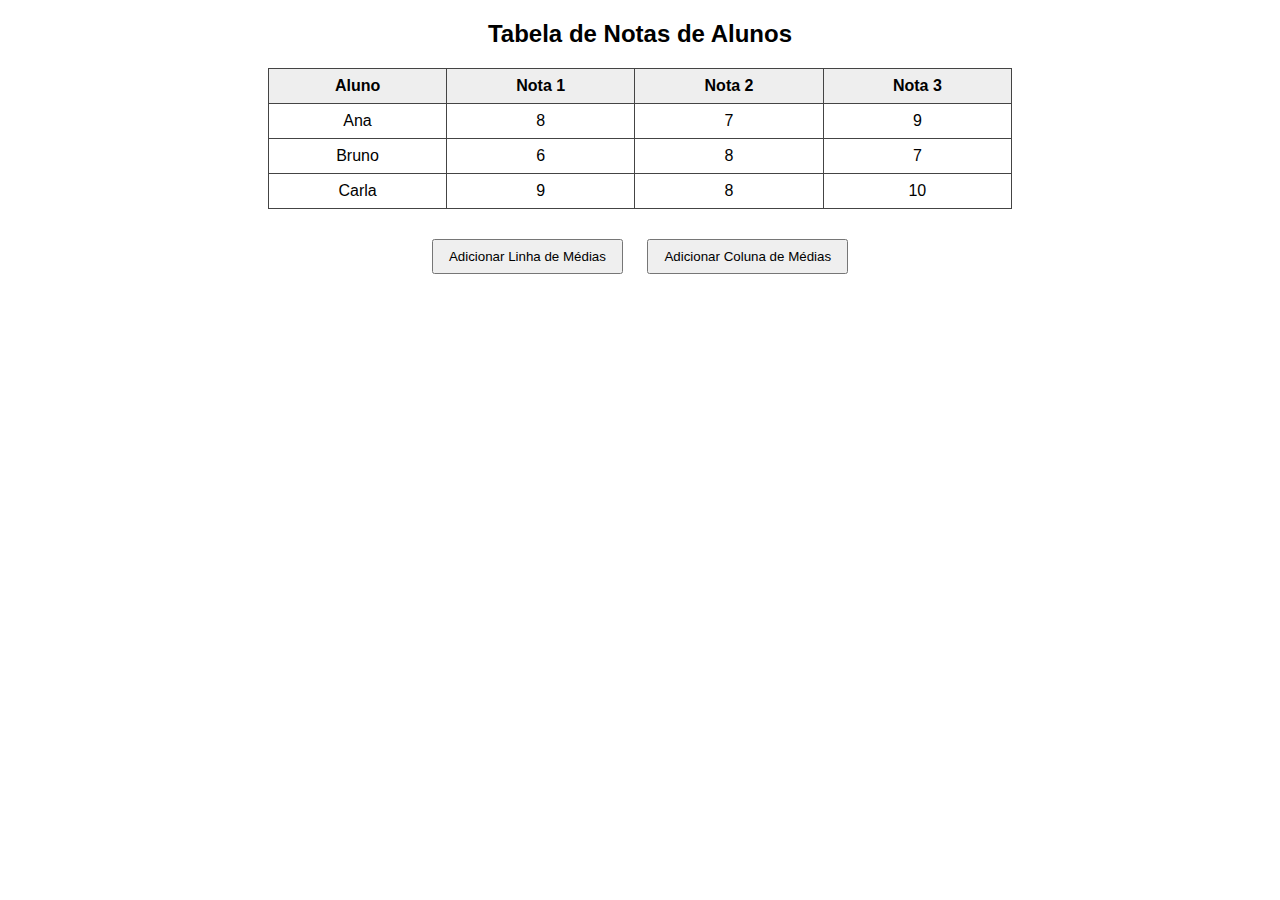
<file: index.html>
<!DOCTYPE html>
<html lang="pt-br">
<head>
  <meta charset="UTF-8">
  <title>Tabela de Notas - Prática 2</title>
  <link rel="stylesheet" href="style.css">
</head>
<body>

  <h2>Tabela de Notas de Alunos</h2>

  <table id="tabelaNotas">
    <thead>
      <tr>
        <th>Aluno</th>
        <th>Nota 1</th>
        <th>Nota 2</th>
        <th>Nota 3</th>
      </tr>
    </thead>
    <tbody>
      <tr>
        <td>Ana</td>
        <td>8</td>
        <td>7</td>
        <td>9</td>
      </tr>
      <tr>
        <td>Bruno</td>
        <td>6</td>
        <td>8</td>
        <td>7</td>
      </tr>
      <tr>
        <td>Carla</td>
        <td>9</td>
        <td>8</td>
        <td>10</td>
      </tr>
    </tbody>
  </table>

  <div class="botoes">
    <button onclick="linhaMedia()">Adicionar Linha de Médias</button>
    <button onclick="colunaMedia()">Adicionar Coluna de Médias</button>
  </div>

  <script src="script.js"></script>
</body>
</html>
</file>
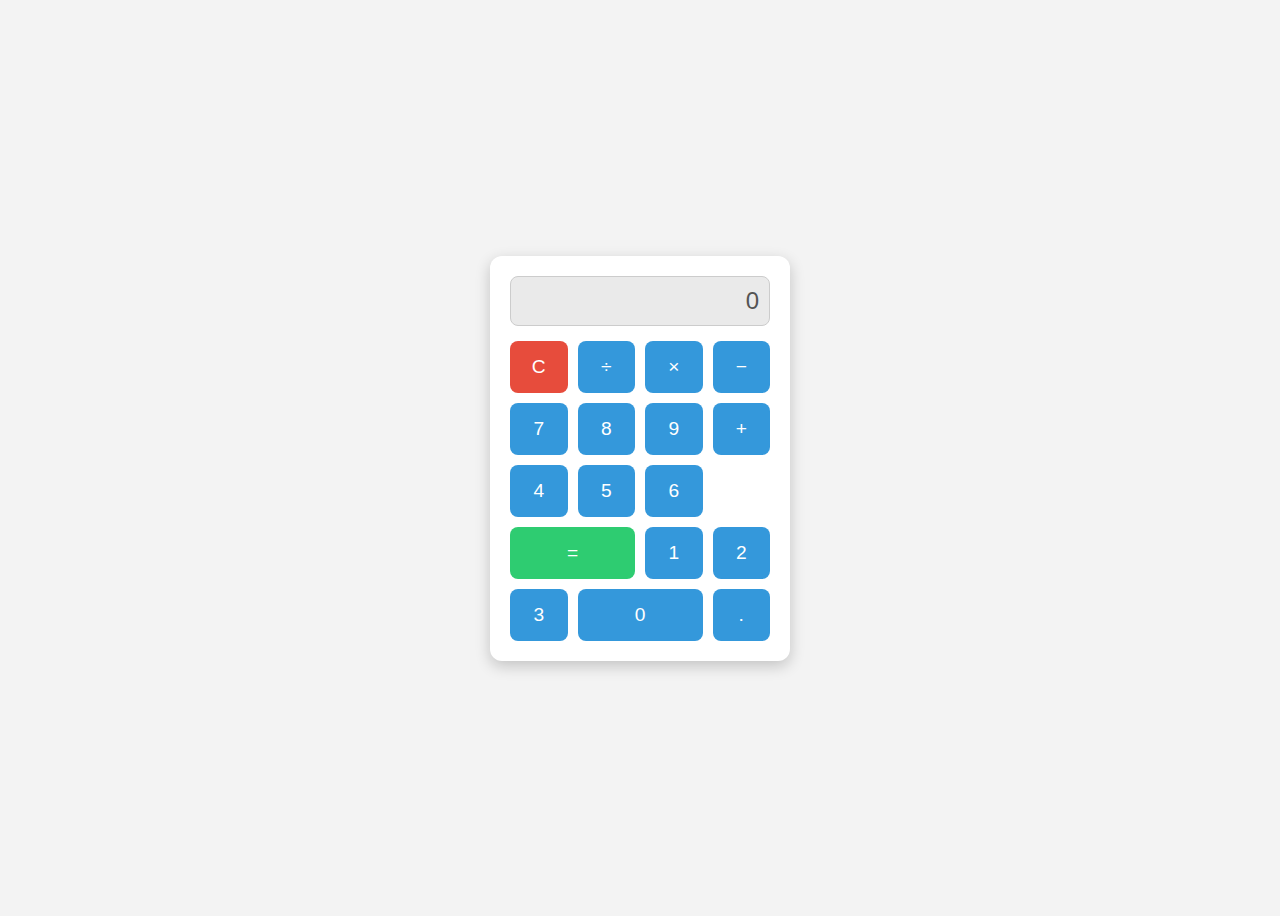
<file: aula 5 calc/index.html>
<!DOCTYPE html>
<html lang="pt-BR">
<head>
  <meta charset="UTF-8">
  <title>Calculadora</title>
  <link rel="stylesheet" href="styles.css">
</head>
<body>
  <div class="calc">
    <input type="text" id="resultado" value="0" disabled>

    <div class="teclado">
      <button onclick="limpar()" class="limpar">C</button>
      <button onclick="digitar('/')">÷</button>
      <button onclick="digitar('*')">×</button>
      <button onclick="digitar('-')">−</button>

      <button onclick="digitar('7')">7</button>
      <button onclick="digitar('8')">8</button>
      <button onclick="digitar('9')">9</button>
      <button onclick="digitar('+')">+</button>

      <button onclick="digitar('4')">4</button>
      <button onclick="digitar('5')">5</button>
      <button onclick="digitar('6')">6</button>
      <button onclick="calcular()" class="igual">=</button>

      <button onclick="digitar('1')">1</button>
      <button onclick="digitar('2')">2</button>
      <button onclick="digitar('3')">3</button>
      <button onclick="digitar('0')" style="grid-column: span 2;">0</button>
      <button onclick="digitar('.')">.</button>
    </div>
  </div>

  <script src="script.js"></script>
</body>
</html>
</file>
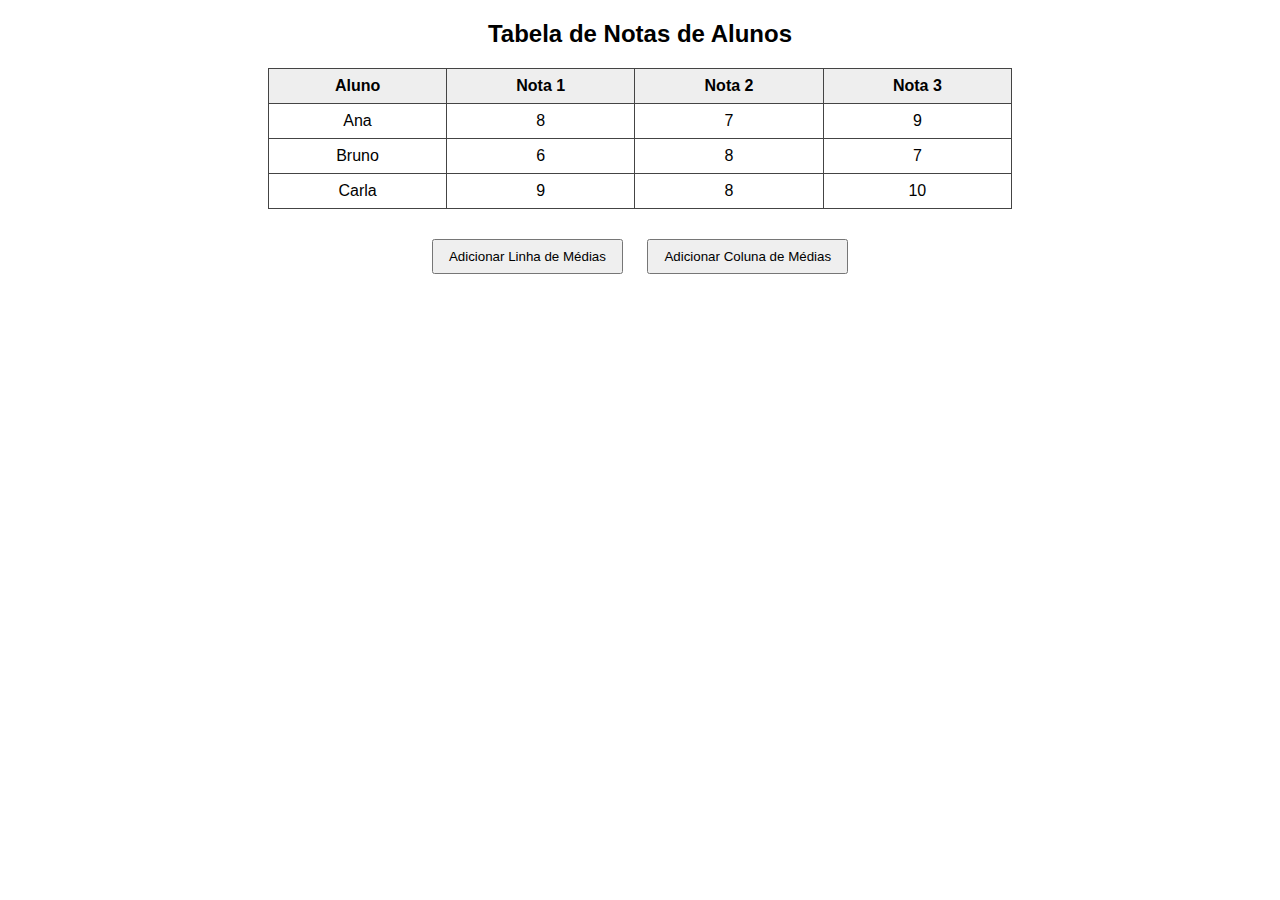
<file: aula 5/index.html>
<!DOCTYPE html>
<html lang="pt-br">
<head>
  <meta charset="UTF-8">
  <title>Tabela de Notas - Prática 2</title>
  <link rel="stylesheet" href="style.css">
</head>
<body>

  <h2>Tabela de Notas de Alunos</h2>

  <table id="tabelaNotas">
    <thead>
      <tr>
        <th>Aluno</th>
        <th>Nota 1</th>
        <th>Nota 2</th>
        <th>Nota 3</th>
      </tr>
    </thead>
    <tbody>
      <tr>
        <td>Ana</td>
        <td>8</td>
        <td>7</td>
        <td>9</td>
      </tr>
      <tr>
        <td>Bruno</td>
        <td>6</td>
        <td>8</td>
        <td>7</td>
      </tr>
      <tr>
        <td>Carla</td>
        <td>9</td>
        <td>8</td>
        <td>10</td>
      </tr>
    </tbody>
  </table>

  <div class="botoes">
    <button onclick="linhaMedia()">Adicionar Linha de Médias</button>
    <button onclick="colunaMedia()">Adicionar Coluna de Médias</button>
  </div>

  <script src="script.js"></script>
</body>
</html>
</file>
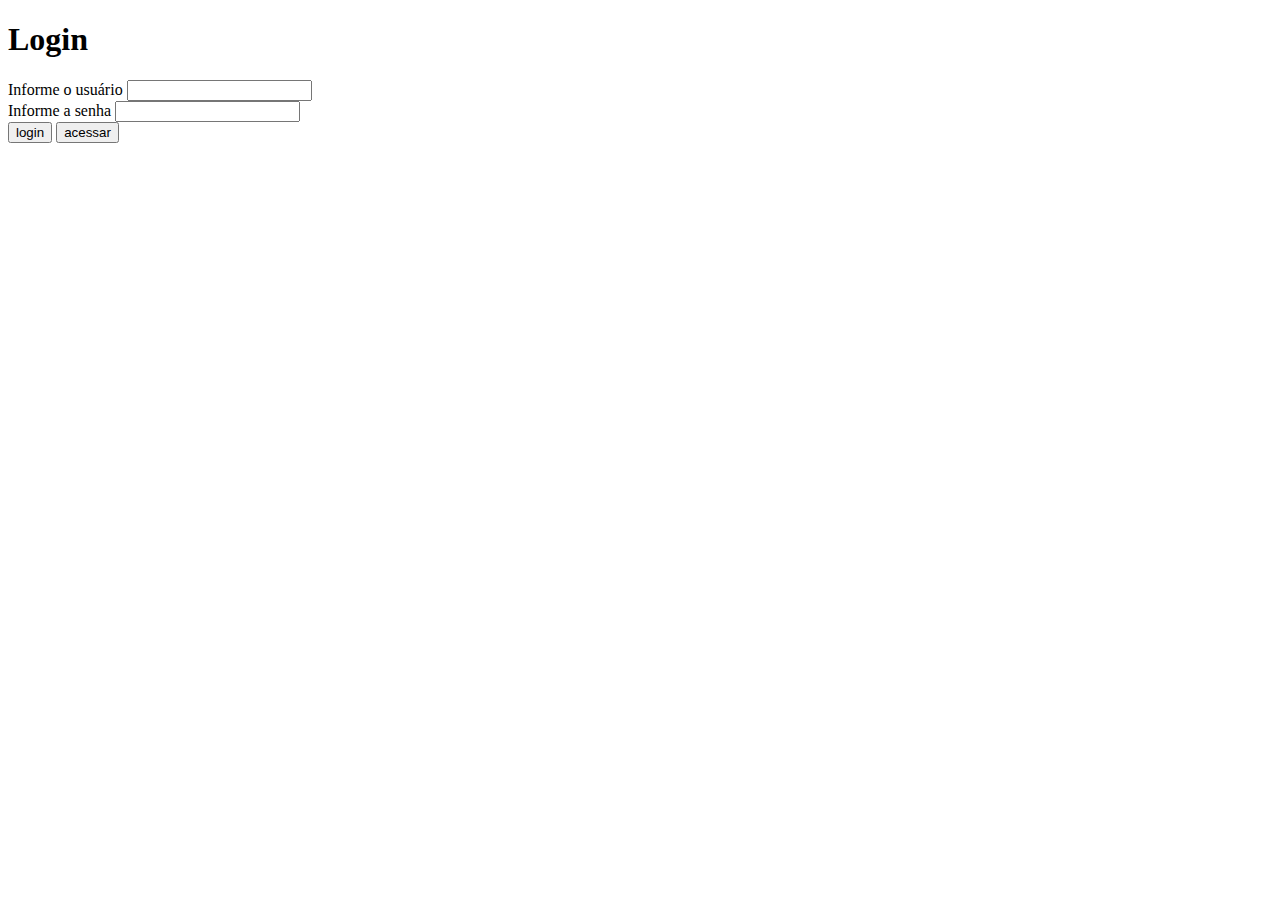
<file: aula 10/login.html>
<!DOCTYPE html>
<html lang="pt-br">
<head>
    <meta charset="UTF-8">
    <meta name="viewport" content="width=device-width, initial-scale=1.0">
    <title>PHP session</title>
</head>
<body>
    <h1>Login</h1>
    <form action="">
        <label for="usuario">Informe o usuário</label>
        <input type="text" name="usuario">
        <br>
        <label for="senha">Informe a senha</label>
        <input type="password" name="senha">
        <br>
        <input type="submit" value="login">
        <input type="submit" value="acessar">
    </form>
</body>
</html>
</file>
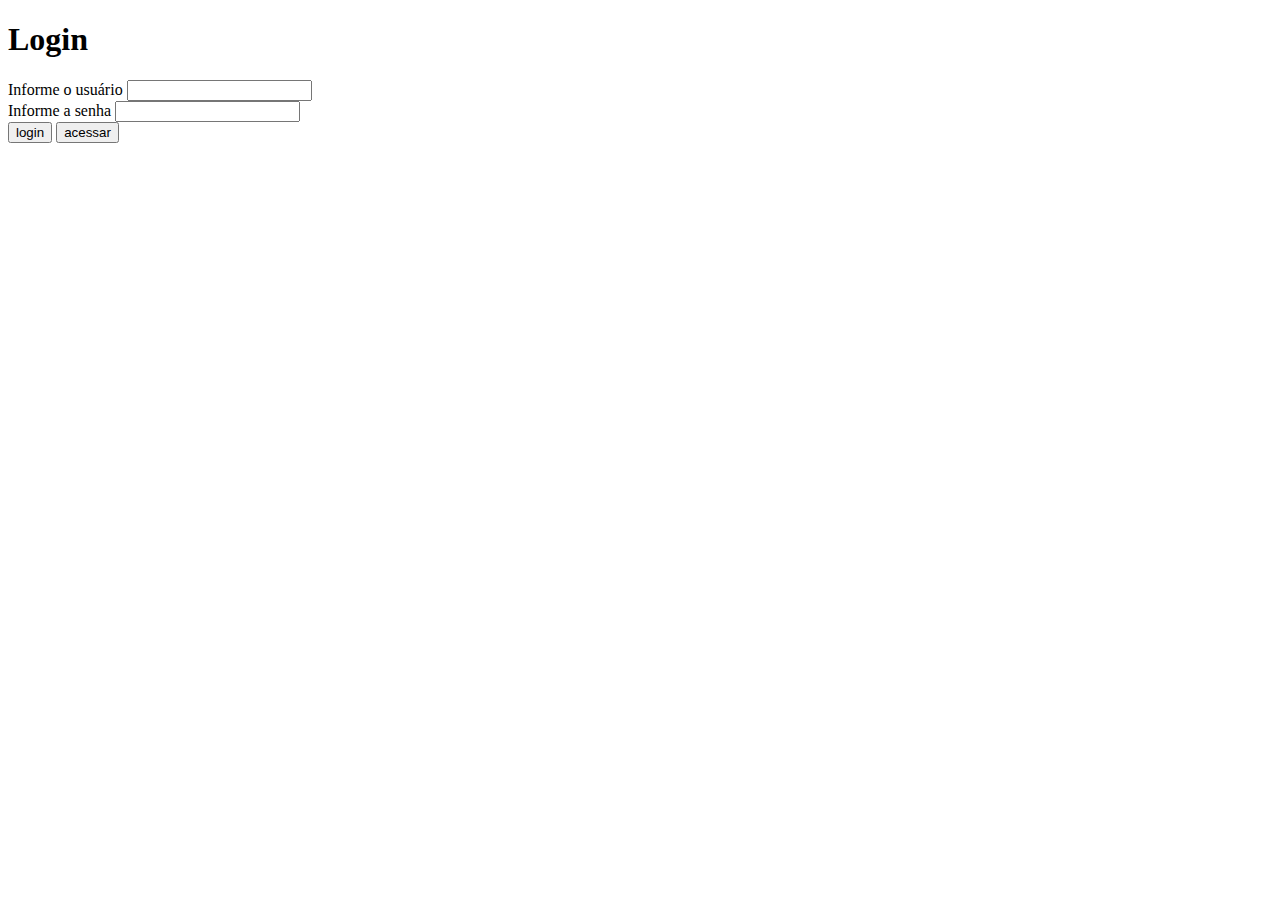
<file: aula 10/testecookies.html>
<!DOCTYPE html>
<html lang="pt-br">
<head>
    <meta charset="UTF-8">
    <meta name="viewport" content="width=device-width, initial-scale=1.0">
    <title>Atividade Cookies</title>
</head>
<body>
    <h1>Login</h1>
    <form action="">
        <label for="usuario">Informe o usuário</label>
        <input type="text" name="usuario">
        <br>
        <label for="senha">Informe a senha</label>
        <input type="password" name="senha">
        <br>
        <input type="submit" value="login">
        <input type="submit" value="acessar">
    </form>
</body>
</html>
</file>
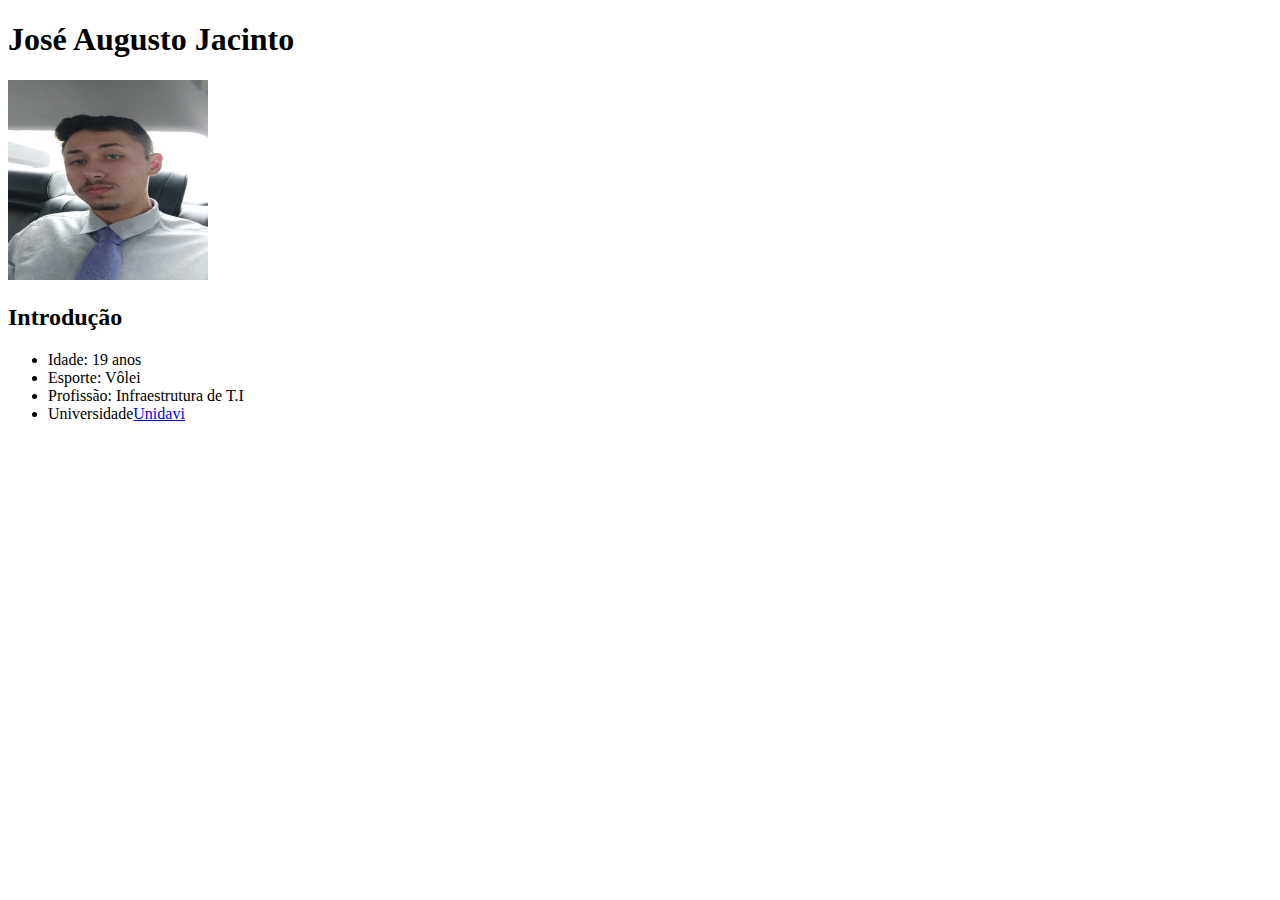
<file: aula 2/curriculo.html>
<!DOCTYPE html>
<html lang="pt-br">
<head>
    <meta charset="UTF-8">
    <meta name="viewport" content="width=device-width, initial-scale=1.0">
    <title>Meu Currículo</title>
</head>
<body>
    <h1>José Augusto Jacinto</h1>
    <img height="200px" width="200px" src="foto principal.jpg" />
    <br>
    <main>
    <h2>Introdução</h2>
    <nav>
        <ul>    
            <li>Idade: 19 anos</li>
            <li>Esporte: Vôlei</li>
            <li>Profissão: Infraestrutura de T.I</li> 
            <li>Universidade<a href="https://www.unidavi.edu.br/">Unidavi</a></li>
        </ul>
    </nav>
    </main>
    <p> </p>
    
</body>
</html>
</file>
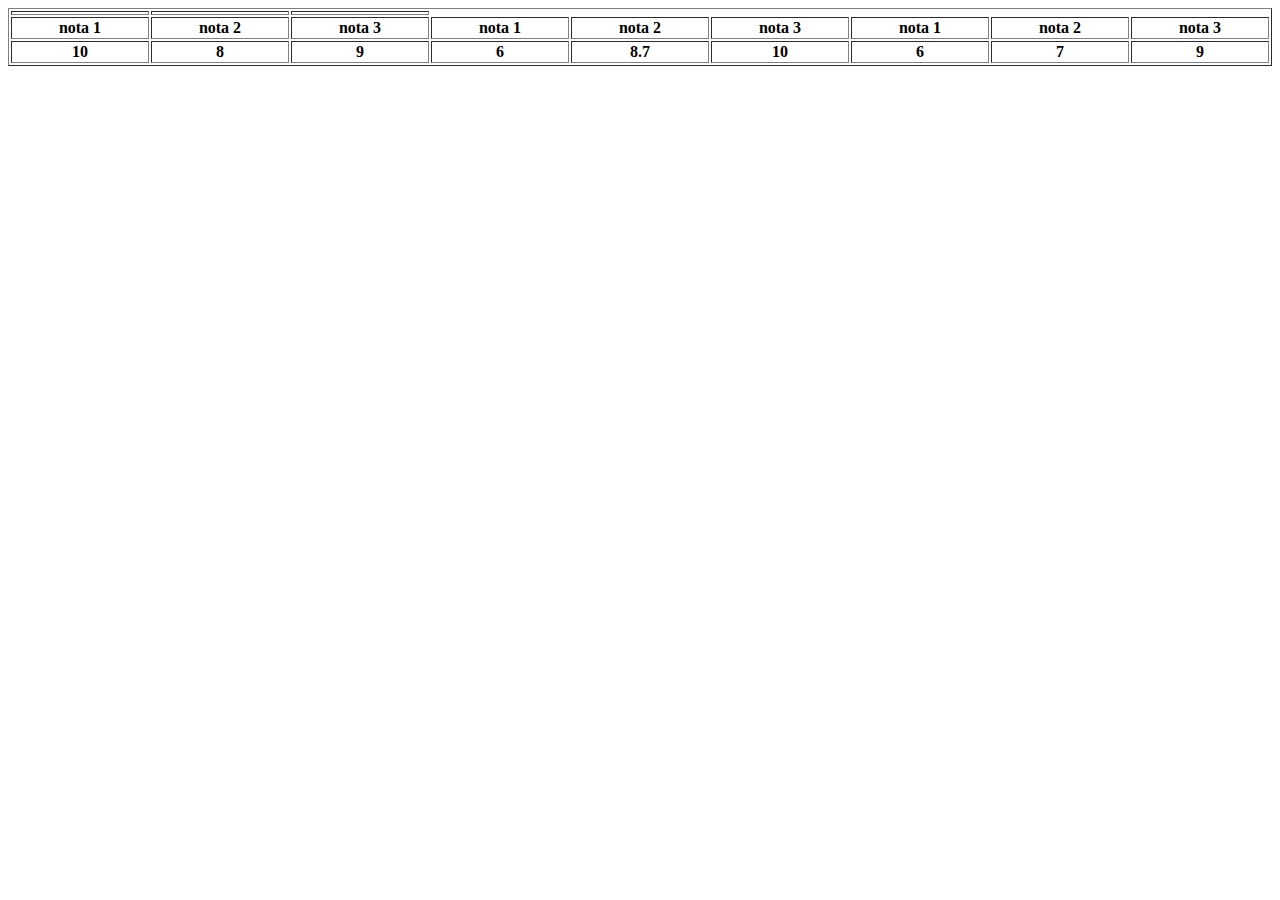
<file: aula 3/table.html>
<!DOCTYPE html>
<html lang="pt-br">
<head>
    <meta charset="UTF-8">
    <meta name="viewport" content="width=device-width, initial-scale=1.0">
    <title>TABLE</title>
</head>
<body>
    <table border="1px" width="100%">
         <tr>
            <th></th>
            <th></th>
            <th></th>
         </tr>
        
        <tr>
            <th>nota 1</th>
            <th>nota 2</th>
            <th>nota 3</th>
            <th>nota 1</th>
            <th>nota 2</th>
            <th>nota 3</th>
            <th>nota 1</th>
            <th>nota 2</th>
            <th>nota 3</th>
        </tr>
          <tr>
            <th>10</th>
            <th>8</th>
            <th>9</th>
            <th>6</th>
            <th>8.7</th>
            <th>10</th>
            <th>6</th>
            <th>7</th>
            <th>9</th>
        </tr>

    </table>

    
</body>
</html>
</file>
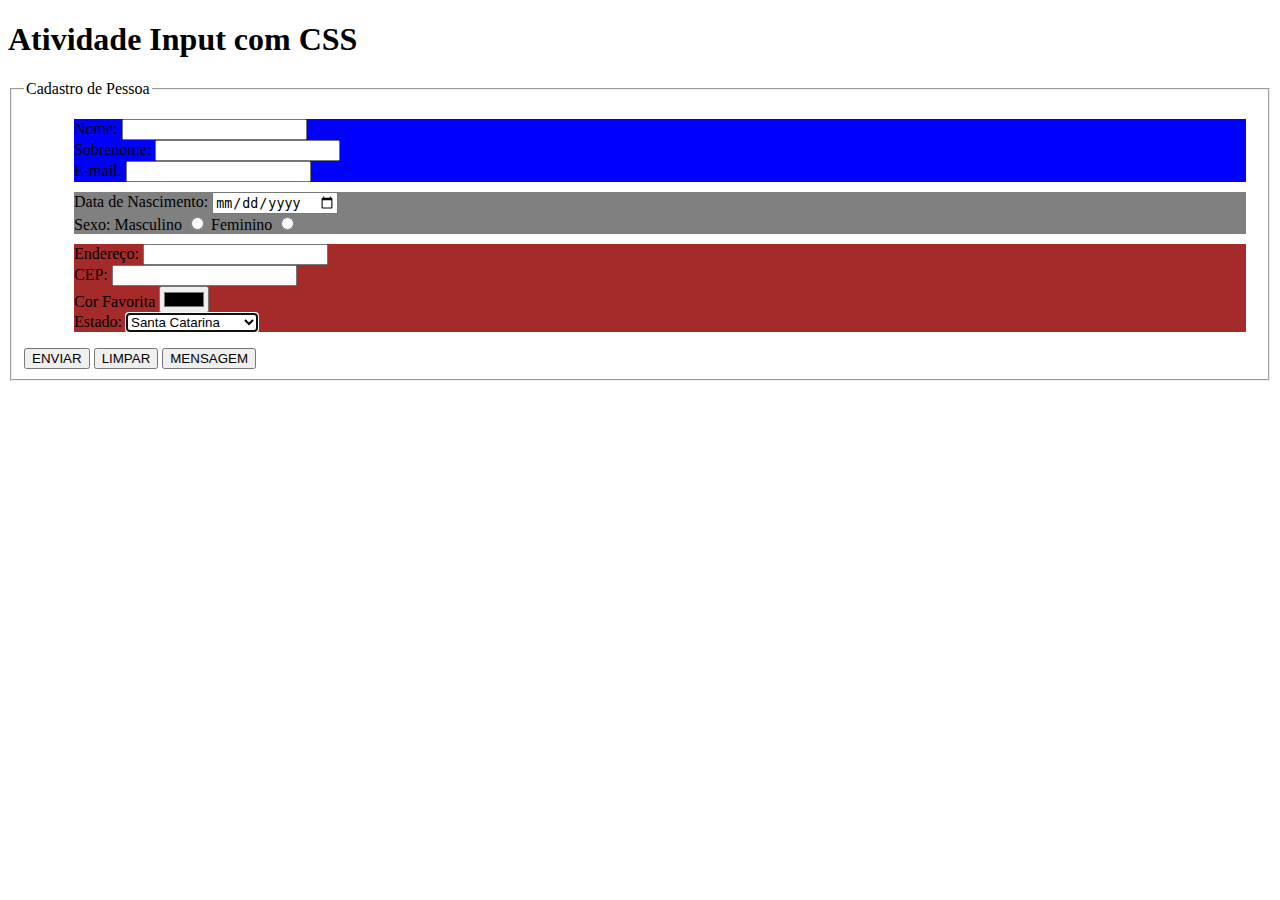
<file: aula 3/tablecomcss.html>
<!DOCTYPE html>
<html lang="pt-br">
<head>
    <meta charset="UTF-8">
    <meta name="viewport" content="width=device-width, initial-scale=1.0">
    <title>Atividade Input</title>
    <link rel="stylesheet" href="style.css">
</head>
<body>
    <header>
        <h1>Atividade Input com CSS</h1>
    </header>

    <main>
        <form action="cadastro.php?" method="POST" >
            <fieldset>
                <legend>Cadastro de Pessoa</legend>
            <ul>
               <div class="box1">  
                   <li>
                       <label for="labelNome">Nome:</label>
                       <input required maxlength="100" type="text" name="nomeName" id="nomeId">
                   </li>
                   <li>
                       <label for="labelSobrenome">Sobrenome:</label>
                       <input type="text" name="sobrenomeName" id="sobrenomeId" required maxlength="100">
                   </li>
                   <li>
                       <label for="labelEmail">E-mail:</label>
                       <input type="email" name="emailName" id="emailId" required>
                   </li>
               </div>
                <div class="box2">
                    <li>
                        <label for="labelDataNasc">Data de Nascimento:</label>
                        <input type="date" name="" id="" datemin="01/01/1920" datemax="01/01/2024">
                    </li>
                    <li>
                        <label for="labelSexo">Sexo:</label>
                        <label for="Masc">Masculino</label>
                        <input type="radio" name="sexo" id="masculinoId">
                        <label for="Femn">Feminino</label>
                        <input type="radio" name="sexo" id="femininoId">
                    </li>
                </div>
                <div class="box3">
                    <li>
                        <label for="labelEndereco">Endereço:</label>
                        <input type="text" name="enderecoName" id="enderecoId" maxlength="200">
                    </li>
                    <li>
                        <label for="labelCEP">CEP:</label>
                        <input type="text" name="cepName" id="cepId" maxlength="10">
                    </li>
                    <li>
                        <label for="labelCor">Cor Favorita</label>
                        <input type="color" name="colorName" id="colorId">
                    </li>
                    <li>
                        <label for="labelEstado">Estado:</label>
                        <select name="estado" id="estadoId" autofocus>
                            <option value="SC">Santa Catarina</option>
                            <option value="RS" autofocus="">Rio Grande do Sul</option>
                            <option value="PR">Paraná</option>
                        </select>
                    </li>
                </div>
            </ul>
                <input type="submit" value="ENVIAR">
                <input type="reset" value="LIMPAR">
                <input type="button" value="MENSAGEM" onclick="alert('Mensagem de Teste')">
            </fieldset>
        </form>
    </main>
</body>
</html>
</file>
<file: style.css>
body {
    font-family: Arial, sans-serif;
    text-align: center;
    margin: 20px;
  }
  
  table {
    border-collapse: collapse;
    margin: 20px auto;
    width: 60%;
  }
  
  th, td {
    border: 1px solid #444;
    padding: 8px;
    text-align: center;
  }
  
  th {
    background-color: #eee;
  }
  
  button {
    margin: 10px;
    padding: 8px 15px;
    cursor: pointer;
  }
  
  .total {
    background-color: #d1ffd1;
    font-weight: bold;
  }
</file>
<file: aula 5 calc/styles.css>
body {
  font-family: Arial, sans-serif;
  display: flex;
  justify-content: center;
  align-items: center;
  height: 100vh;
  background: #f3f3f3;
}

.calc {
  background: #fff;
  padding: 20px;
  border-radius: 12px;
  box-shadow: 0 5px 15px rgba(0,0,0,0.2);
  width: 260px;
}

#resultado {
  width: 100%;
  height: 50px;
  font-size: 1.5rem;
  text-align: right;
  margin-bottom: 15px;
  padding: 10px;
  border: 1px solid #ccc;
  border-radius: 8px;
  background: #eaeaea;
  box-sizing: border-box;
}

.teclado {
  display: grid;
  grid-template-columns: repeat(4, 1fr);
  gap: 10px;
}

button {
  padding: 15px;
  font-size: 1.2rem;
  border: none;
  border-radius: 8px;
  background: #3498db;
  color: #fff;
  cursor: pointer;
  transition: background 0.2s;
}

button:hover {
  background: #2980b9;
}

.igual {
  grid-column: span 2;
  background: #2ecc71;
}

.igual:hover {
  background: #27ae60;
}

.limpar {
  background: #e74c3c;
}

.limpar:hover {
  background: #c0392b;
}
</file>
<file: aula 5/style.css>
body {
    font-family: Arial, sans-serif;
    text-align: center;
    margin: 20px;
  }
  
  table {
    border-collapse: collapse;
    margin: 20px auto;
    width: 60%;
  }
  
  th, td {
    border: 1px solid #444;
    padding: 8px;
    text-align: center;
  }
  
  th {
    background-color: #eee;
  }
  
  button {
    margin: 10px;
    padding: 8px 15px;
    cursor: pointer;
  }
  
  .total {
    background-color: #d1ffd1;
    font-weight: bold;
  }
</file>
<file: aula 3/style.css>
div{
    margin: 10px 10px 10px 10px;
    list-style-type: none;
}



.box1 {
    background-color: blue;
}

.box2 {
    background-color: gray ;
}

.box3{
    background-color: brown;
}
</file>
